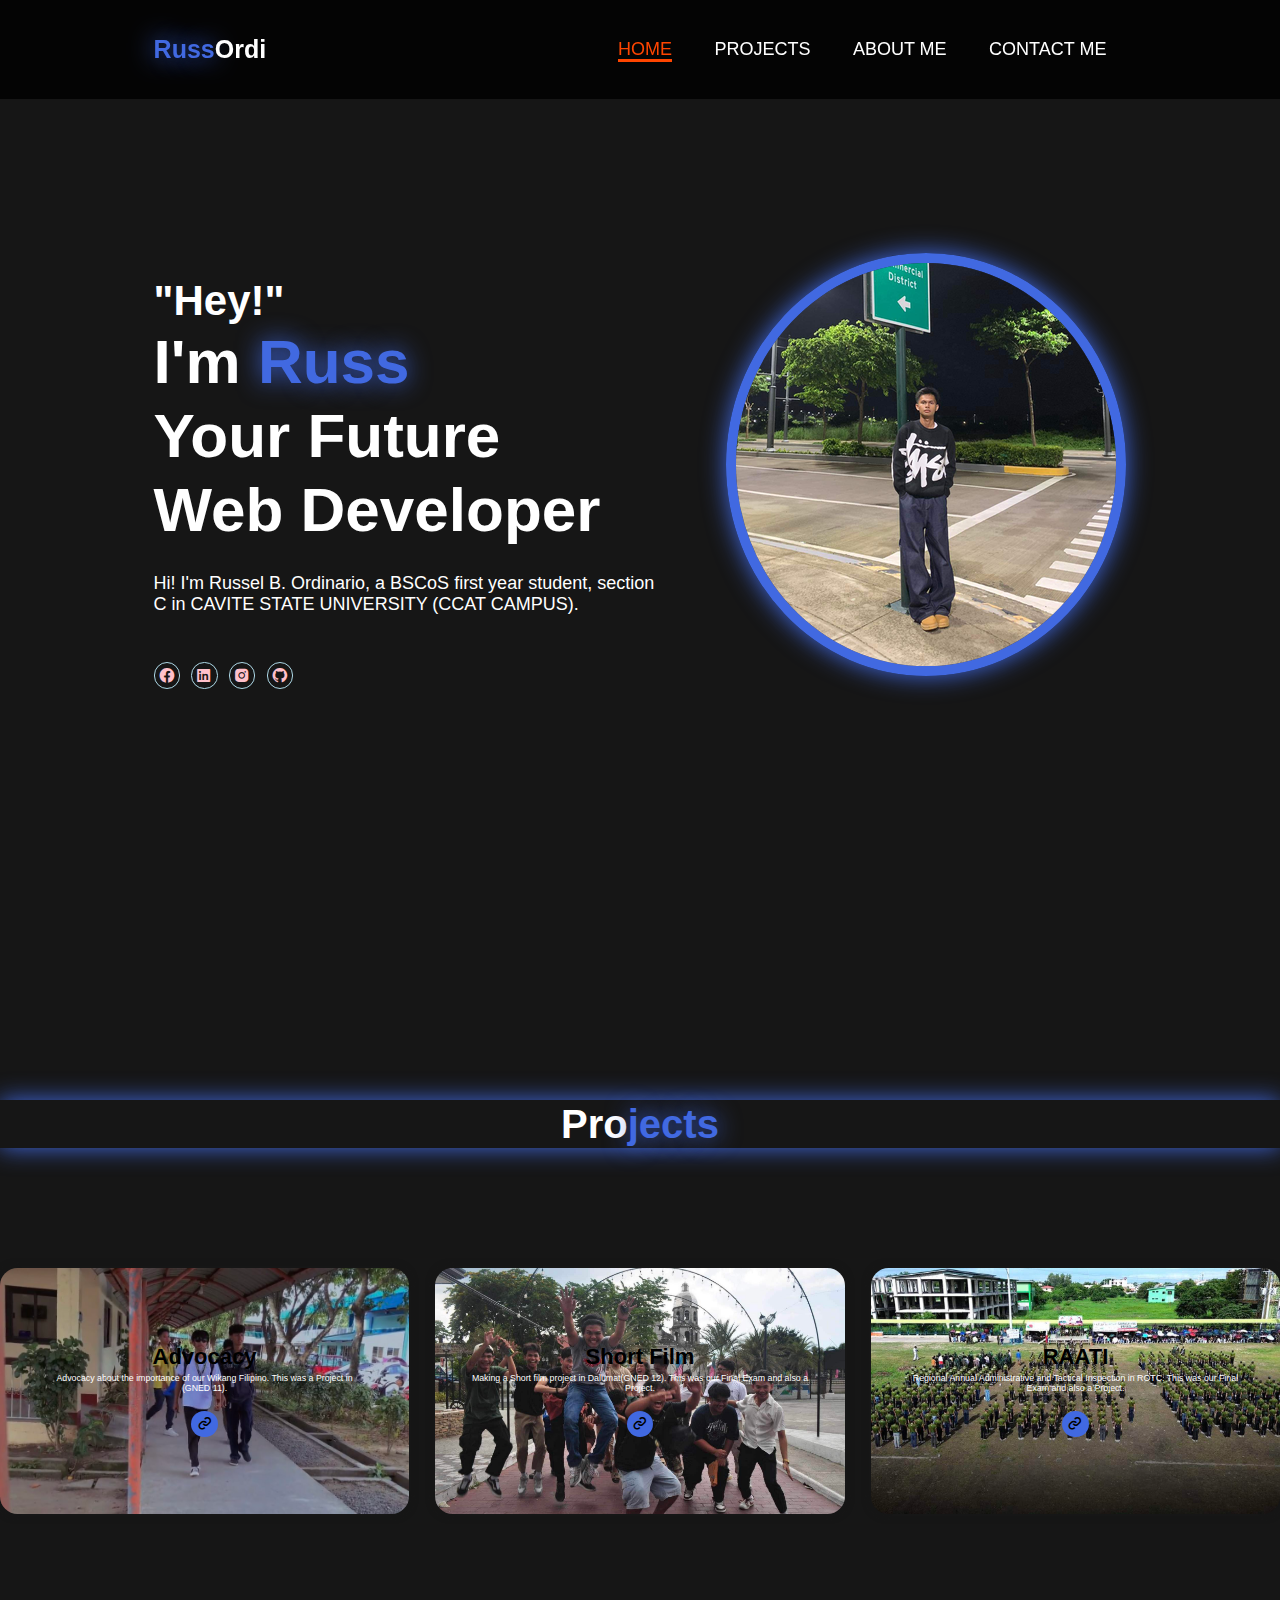
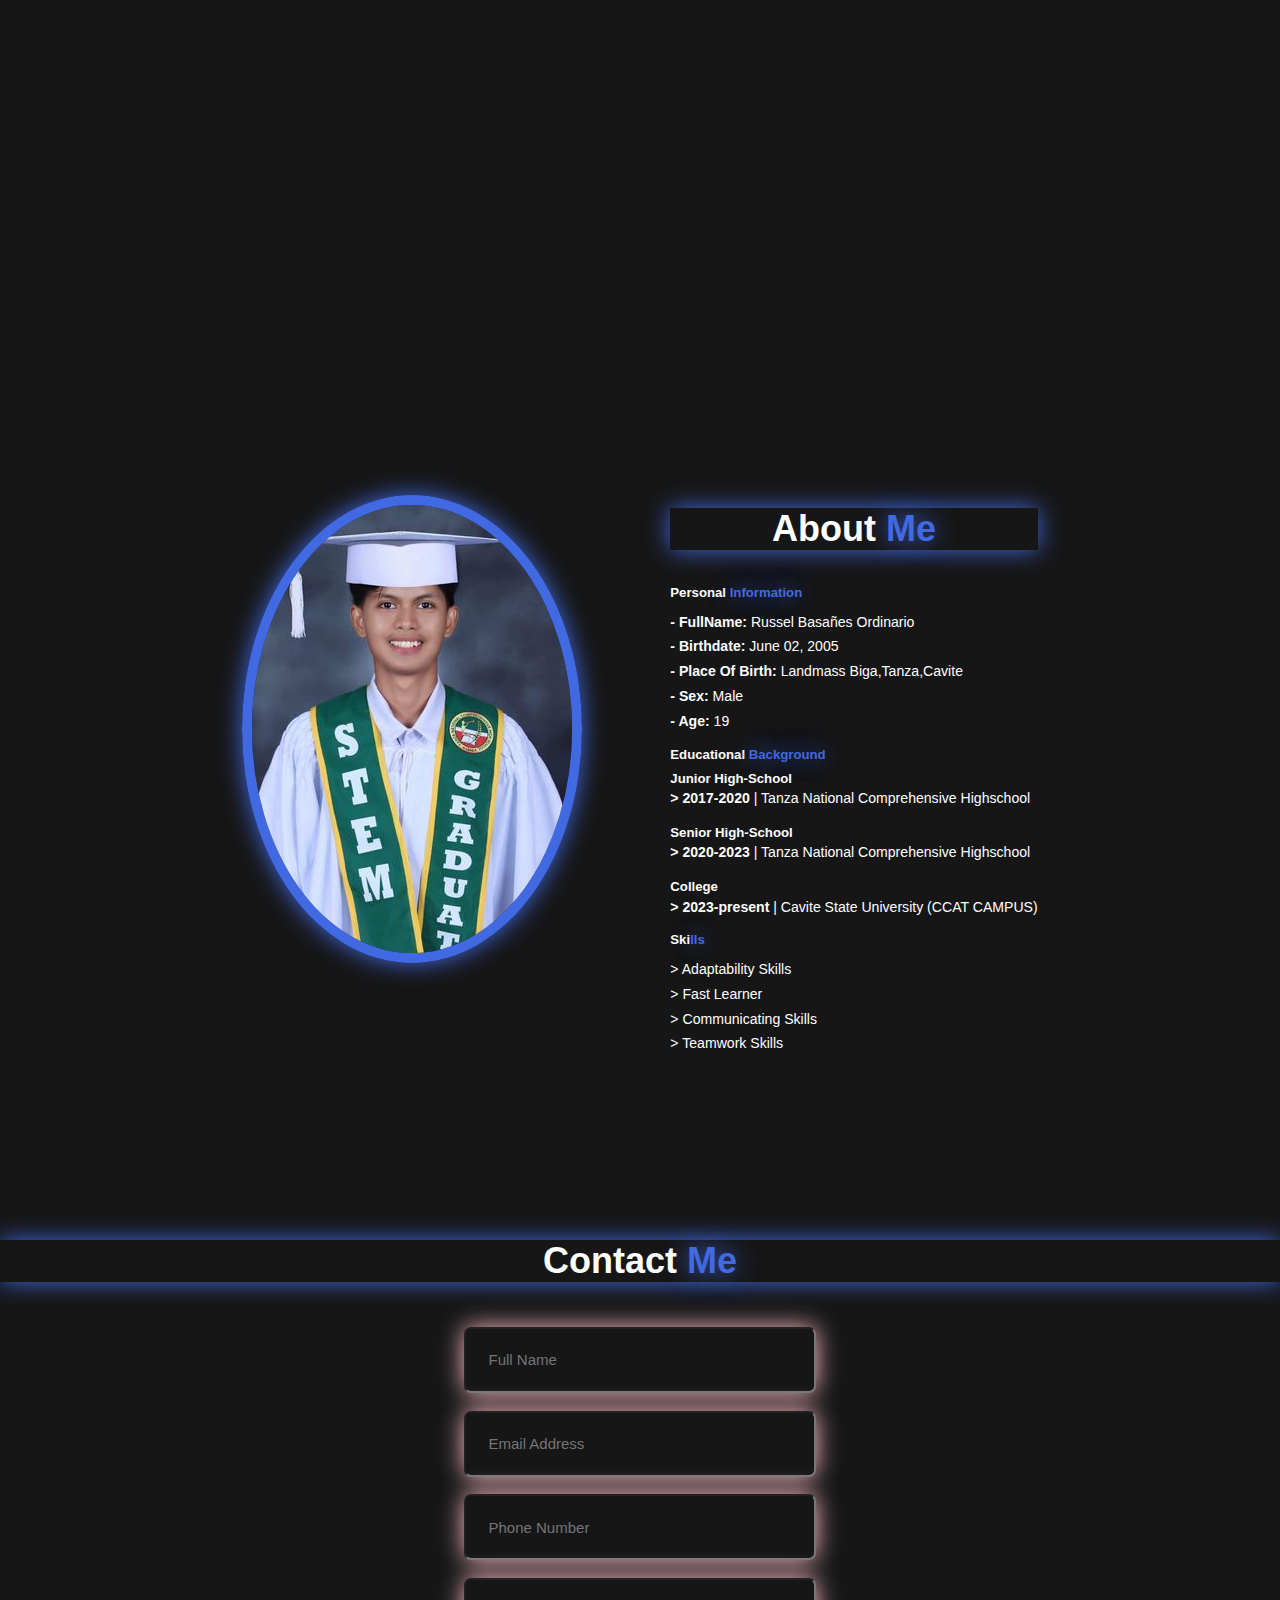
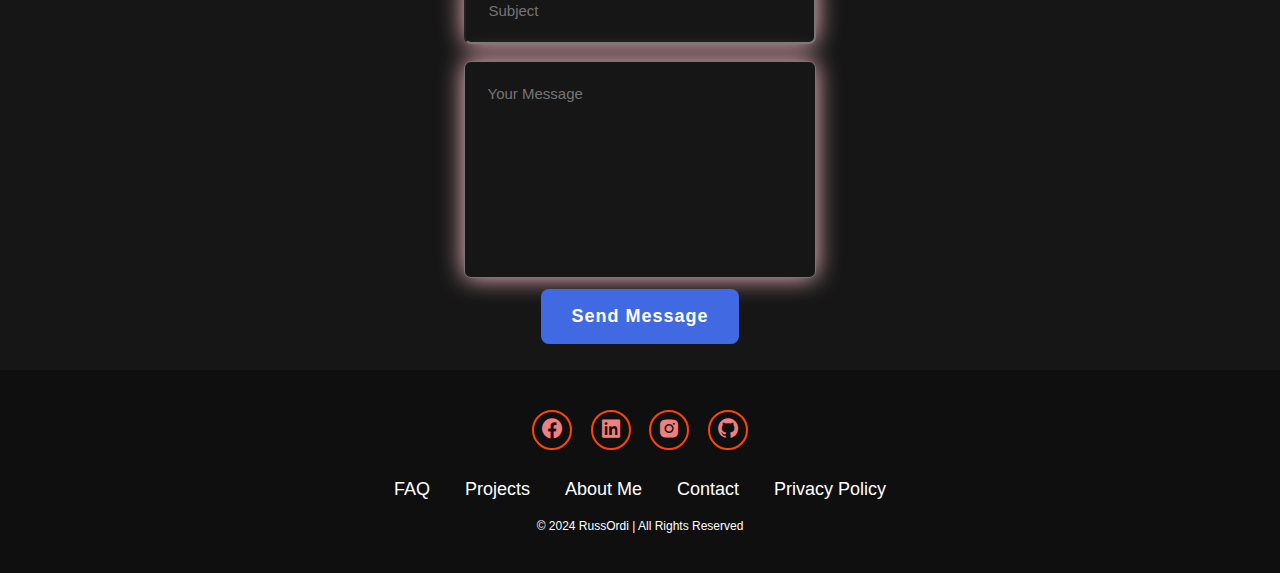
<file: index.html>
<!DOCTYPE html>
<html lang="en">
    <head>
        <meta charset="UTF-8">
        <meta name="viewport" content="width=device-width, initial-scale=1.0">
        <title>Russ Ordi (Portfolio)</title>
        <link rel="stylesheet" href="style.css">
        <link href='https://unpkg.com/boxicons@2.1.4/css/boxicons.min.css' rel='stylesheet'>
        <link rel="icon" type="image/x-icon" href="russ.png">    
    </head>

    <body>
        <header class="header">
            <a href="#homepage" class="logo"><span>Russ</span>Ordi
            </a>
           
            <i class='bx bx-menu' id="menu-btn"></i>

            <nav class="navbar">
                <a href="#homepage" class="active">HOME</a>
                <a href="#projectt">PROJECTS</a>
                <a href="#aboutme">ABOUT ME</a>
                <a href="#contact-form" >CONTACT ME</a>
            </nav>
            

        </header>

        <section class="home" id="homepage">
            <div class="textcolor">
                <div class="home-content">
                    <h3>"Hey!"</h3>
    
                    <h1>I'm <span>Russ<br></span>Your Future <br>Web Developer</h1>
                    
                    <p>Hi! I'm Russel B. Ordinario, a BSCoS first year student, section C in CAVITE STATE UNIVERSITY (CCAT CAMPUS).</p>
    
                <div class="social-icons">
                    <a href="https://www.facebook.com/profile.php?id=100075472354627"><i class='bx bxl-facebook-circle'></i></a>
                    <a href="#"><i class='bx bxl-linkedin-square'></i></a>
                    <a href="https://www.instagram.com/russ.ordi/"><i class='bx bxl-instagram-alt'></i></a>
                    <a href="https://github.com/russordi"><i class='bx bxl-github'></i></a>
                </div>   
                        
                       <!-- <div class="btn-box" id="skills-btn">
                            <button class="btn-1">Skills
                            </button>
                        </div> -->
            </div>
            </div>
            <div class="img-box">
                <img src="russ.png" alt="">
            </div>
        </section>

        <section class="project" id="projectt">
            <h2 class="headingg">Pro<span>jects</span></h2>

          
          <div class="project-con">
            <div class="project-box">
                <img src="tamangla.jpg" alt="">
                <div class="project-info">
                    <h4>Advocacy</h4>
                    <p>Advocacy about the importance of our Wikang Filipino. 
                        This was a Project in <br> (GNED 11).</p>
                    <a href=https://drive.google.com/file/d/14xbwiCgMoczzDQMN-0cdrW13bMQtgv6U/view?usp=drive_link><i class='bx bx-link' ></i></a>
                </div>
            </div>
         
            
            
            <div class="project-box">
                <img src="shortfilm.jpg" alt="">
                <div class="project-info">
                    <h4>Short Film</h4>
                    <p>Making a Short film project in Dalumat(GNED 12). This was our Final Exam and also a Project.</p>
                    <a href=https://drive.google.com/file/d/1r3dgiDltfLSR6ifNi8FUc6yY9-HjxSSU/view?usp=drive_link><i class='bx bx-link' ></i></a>
                </div>
            </div>
            

            
            <div class="project-box">
                <img src="raatti.jpg" alt="">
                <div class="project-info">
                    <h4>RAATI</h4>
                    <p>Regional Annual Administrative and 
                        Tactical Inspection in ROTC. This was our Final Exam and also a Project.</p>
                    <a href="https://www.facebook.com/junglefighterdivision/videos/473829908528209"><i class='bx bx-link' ></i></a>
                </div>
            </div>
            </div>
        </section>

        <section class="about-me" id="aboutme">
            <div class="aboutme-img">
                <img src="gradpic.jpg" alt="">
            </div>

            <div class="aboutme-content">
                <h1 class="heading">About <span>Me</span></h1>
                <h2>
                    Personal <span>Information</span>
                </h2><br>
                <p> <b>- FullName:</b> Russel Basañes Ordinario</p>
                <p> <b>- Birthdate:</b> June 02, 2005</p>
                <p> <b>- Place Of Birth:</b> Landmass Biga,Tanza,Cavite</p>
                <p> <b>- Sex:</b> Male</p>
                <p> <b>- Age:</b> 19</p><br>
           
                <h2>Educational <span>Background</span></h2><br>
                <h3>Junior High-School</h3>
                <p><b>> 2017-2020</b> | Tanza National Comprehensive Highschool</p><br>
                
                 <h3>Senior High-School</h3>
                 <p><b>> 2020-2023</b> | Tanza National Comprehensive Highschool</p><br>
                 
                 <h3>College</h3>
                 <p><b>> 2023-present</b> | Cavite State University (CCAT CAMPUS)</p><br>

                 <h2>Ski<span>lls</span></h2><br>
                <p>> Adaptability Skills</p>
                <p>> Fast Learner</p>
                <p>> Communicating Skills</p>
                <p>> Teamwork Skills</p>
            </div>

            

        </section>

        <section class="contact-page" id="contact-form">
            <h2 class="contact-me">Contact 
                <span>Me</span></h2>
            <form action="#">

                <div class="input-box">
                    <input type="text" placeholder="Full Name">
                    <input type="email" placeholder="Email Address">
                </div>

                <div class="input-box">
                    <input type="contact-number" placeholder="Phone Number">
                    <input type="text" placeholder="Subject">
                </div>

                <textarea name="" id="" cols="30"
                rows="10" placeholder="Your Message"></textarea>

                <input type="submit" value="Send Message" class="btn-1">

            </form>    
        </section>

        <footer class="footer">
            <div class="social">
                <a href="https://www.facebook.com/profile.php?id=100075472354627"><i class='bx bxl-facebook-circle'></i></a>
                <a href="#"><i class='bx bxl-linkedin-square'></i></a>
                <a href="https://www.instagram.com/russ.ordi/"><i class='bx bxl-instagram-alt'></i></a>
                <a href="https://github.com/russordi"><i class='bx bxl-github'></i></a>
            </div>

            <ul class="list">
                <li>
                    <a href="#">FAQ</a>
                </li>
                <li>
                    <a href="#projectt">Projects</a>
                </li>
                <li>
                    <a href="#aboutme">About Me</a>
                </li>
                <li>
                    <a href="#contact-form">Contact</a>
                </li>
                <li>
                    <a href="#">Privacy Policy</a>
                </li>
            </ul>

            <p class="copyright">© 2024 RussOrdi | All 
                Rights Reserved</p>
            </footer>     




            <script src="java.js"></script>
    </body>
</html>
</file>
<file: style.css>
*{

    margin: 0;
    padding: 0;
    box-sizing: border-box;
    font-family: 'Poppins' ,sans-serif;
    text-decoration: none;
    list-style: none;

}

html{
    scroll-behavior: smooth;
}

body{
    background: rgb(22, 22, 22);
}

.header{
    position: fixed;
    top: 0;
    left: 0;
    width: 100%;
    padding: 35px 12%;
    background: rgba(0, 0, 0, 0.8);
    backdrop-filter: blur(10px);
    display: flex;
    justify-content: space-between;
    align-items: center;
    z-index: 100;
}

.logo{
    font-size: 25px;
    color: white;
    font-weight: 600;
    transition: 0.3s ease;
}

.logo:hover{
    color: royalblue;
    text-shadow: 0 0 25px royalblue,
                 0 0 50px royalblue;
    transform: scale(1.1);
}

span{
    color: royalblue;
    text-shadow: 0 0 25px royalblue;
}

.navbar a{
    font-size: 18px;
    color: white;
    font-weight: 500;
    margin: 0 20px;
    border-bottom: 3px solid transparent;
    transition: 0.3s ease;   
}

.navbar a:hover,
.navbar a.active{
    color: orangered;
    border-bottom: 3px solid orangered;
}

#menu-btn{
    font-size: 3.6rem;
    color: royalblue;
    font-weight: 800;
    cursor: pointer;
    transition: 0.3s ease;
    display: none;
}

.contact{
    padding: 10px 28px;
    background-color: white;
    color: black;
    border: 2px solid transparent;
    border-radius: 8px;
    font-size: 16px;
    letter-spacing: 1px;
    font-weight: 600;
    transition: 0.3 ease;
}

.contact:hover{
    background-color: blue;
    box-shadow: 0 0 25px blue;
    color: white;
}

.textcolor{
    color: white;
}

.home{
    width: 100%;
    min-height: 100vh;
    background: rgb(22, 22, 22);
    display: flex;
    align-items: center;
    gap: 7em;
    padding: 30px 12% 0;
}

.home-content{
    max-width: 800px;
}

.home-content h3{
    font-size: 42px;
    margin-top: 6rem;
}

.home-content h1{
    font-size: 62px;
    line-height: 1.2;
}

.home-content p{
    font-size: 18px;
    margin: 25px 0 30px;
}

.social-icons a{
    display: inline-flex;
    justify-content: center;
    align-items: center;
    width: 3rem;
    height: 3rem;
    background-color: transparent;
    border: 0.2rem solid lightblue;
    font-size: 2rem;
    border-radius: 50%;
    color: pink;
    margin: 2rem 1.0rem 2rem 0;
    transition: 0.3s ease;
}

.social-icons a:hover{
    color: lightcoral;
    background-color: transparent;
    box-shadow: 0 0 25px royalblue,
                0 0 50px royalblue;
}

.btn-box{
    width: 345px;
    display: flex;
    gap: 2em;
}

.btn-1{
    padding: 15px 28px;
    background-color: royalblue;
    color: white;
    border: 2px solid transparent;
    border-radius: 8px;
    font-size: 18px;
    letter-spacing: 1px;
    font-weight: 600;
    transition: 0.3s ease;
    cursor: pointer;
}

.btn-1:hover{
    background-color: royalblue;
    color: black;
    box-shadow: 0 0 25px royalblue;
    border: 2px solid white;
}

.img-box img{
    border-radius: 50%;
    border: 10px solid royalblue;
    box-shadow: inset 0 0 25px royalblue,
                      0 0 25px royalblue;   
}

.img-box img a:hover{
    transform: scale(1,2)translateY(-10px);
    box-shadow: 0 0 25px royalblue;
    border: 2px solid royalblue;
    
}

::-webkit-scrollbar{
    width: 15px;
}

::-webkit-scrollbar-thumb{
    background-color: blue;
}

::-webkit-scrollbar-track{
    background-color: rgba(65, 64, 64, 0.6);
    width: 50px;
}

.project{
    background-color: rgb(22, 22, 22);
    width: 100%;
    min-height: 100vh;
}

.project h2{
    text-align: center;
    margin-top: 5em;
    margin-bottom: 3em;
    font-size: 40px;
    color: white;
    box-shadow:0 0 25px royalblue ;
    line-height: 1.2;
}

.project-con{
    display: grid;
    grid-template-columns: repeat(3, 1fr);
    align-items: center;
    gap: 3rem;
}

.project-con .project-box{
    position: relative;
    border-radius: 2rem;
    box-shadow: 0 0  1rem rgb(22, 22, 22);
    overflow: hidden;
    display: flex;
}

.project-box img{
    width: 100%;
    transition: 0.5s ease;
}

.project-box:hover img{
    transform: scale(1.1);
}

.project-box .project-info{
    position: absolute;
    bottom: 0;
    left: 0;
    width: 100%;
    height: 100%;
    color: white;
    display: flex;
    justify-content: center;
    align-items: center;
    flex-direction: column;
    text-align: center;
    padding: 0 4rem;
    cursor: pointer;
    transition: 0.3s ease;
}

.project-box .project-info:hover{
    background: radial-gradient(rgba(0, 0, 0, 0.105),
    lightcoral);
    transform: scale(1.1);
}

.project-info h4{
    font-size: 2.5rem;
    color: black;
    font-weight: 800;
}

.project-info p{
    font-size: 1rem;
    margin: 0.3rem 0 2rem;
}

.project-info a{
    display: inline-flex;
    justify-content: center;
    align-items: center;
    width: 3rem;
    height: 3rem;
    background: royalblue;
    border-radius: 50%;
}

.project-info a i{
    font-size: 2rem;
    color: black;
}

.about-me{
    display: flex;
    justify-content: center;
    align-items: center;
    gap: 10rem;
    background: rgb(22, 22, 22) ;
}

.aboutme-img img{
    border-radius: 50%;
    border: 10px solid royalblue;
    box-shadow: inset 0 0 25px royalblue,
                      0 0 25px royalblue;   
}

.heading{
    text-align: center;
    margin-top: 3em;
    margin-bottom: 1em;
    font-size: 36px;
    color: white;
    box-shadow:0 0 25px royalblue ;
}

.about-me h2{
    text-align: left;
    line-height: 1.0;
    color: white;
}

.about-me h3{
    font-size: 1.5rem;
    color: white;
}

.about-me p{
    font-size: 1.6rem;
    margin: 0.5rem 0 1rem;
    color: white;
}

.contact-page h2{
    text-align: center;
    margin-top: 5em;
    margin-bottom: 1em;
    font-size: 36px;
    color: white;
    box-shadow:0 0 25px royalblue ;
}

.contact-page form{
    max-width: 40em;
    margin: 3rem auto;
    text-align: center;
    margin-bottom: 3em;
}

.contact-page form .input-box{
    display: flex;
    justify-content: center;
    flex-wrap: wrap;
}

.contact-page form .input-box input,
.contact-page form textarea{
    width: 100%;
    padding: 1.5em;
    font-size: 15px;
    color: white;
    background: rgb(22, 22, 22);
    border-radius: .8rem;
    margin: 1rem 0;
    resize: none;
    box-shadow: 0 0 25px pink;
}

.footer{
    position: relative;
    bottom: 0;
    width: 100%;
    padding: 40px 0;
    background-color: rgb(15, 15, 15);
}

.footer .social{
   text-align: center;
   padding-bottom: 25px;
   color: white;
}

.footer .social a{
    font-size: 24px;
    color: lightcoral;
    border: 2px solid orangered;
    width: 40px;
    height: 40px;
    line-height: 38px;
    display: inline-block;
    text-align: center;
    border-radius: 50%;
    margin: 0 8px;
    box-shadow: inset 0 0 10px pink, o o 10px pink;
    transition: 0.3s ease;
}

.footer .social a:hover{
    transform: scale(1,1)translateY(-10px);
    color: lightsalmon;
    border: 2px solid pink;
}

.footer ul{
    margin-top: 0;
    padding: 0;
    font-size: 18px;
    line-height: 1.6;
    margin-bottom: 0;
    text-align: center;
}

.footer ul li a{
    color: white;
    border-bottom: 3px solid transparent;
    transition: 0.3s ease;
}

.footer ul li a:hover{
    border-bottom: 3px solid royalblue;
}

.footer ul li{
    display: inline-block;
    padding:  0 15px;
}

.footer .copyright{
    margin-top: 15px;
    text-align: center;
    font-size: 12px;
    color: white;
}

@media(max-width: 1285px) {
    html {
        font-size: 55%;
    }
    
    .services-container {
        padding-bottom: 7rem;
        grid-template-columns: repeat(2,1fr);
        margin: 0 5rem;
    }
}

@media(max-width:995px){
    #menu-btn{
        display: block;
    }

    header{
        padding: 2rem 3%;
    }
    section{
        padding: 5rem 5% 2rem;
    }
    .project{
        padding-bottom: 5rem;
    }
    .footer{
        padding: 2rem 3%;
    }
}

@media(max-width: 895px){
    #menu-btn{
        display: block;
    }
    .navbar{
        position: absolute;
        top: 100%;
        left: 0;
        width: 100%;
        padding: 1rem 3%;
        background: rgb(22, 22, 22);
        border-top: .1rem solid rgba(0, 0, 0, 0.104);
        display: none;
    }
    .navbar.active{
        display: block;
    }
    .navbar a{
        display: block;
        font-size: 2rem;
        margin:5rem 0;
    }
    .home{
        flex-direction: column;
        margin-top: 1rem;
    }
    .home-content h3{
        font-size: 2.rem;
    }
    .home-content h1{
        font-size: 5rem;
    }
    .img-box img{
        width: 90vw;
        margin-top: 2rem;
    }
    .about-me{
        flex-direction: column-reverse;
    }
    .about-me img{
        width: 80vw;
        margin-top: 2rem;
    }
    .project h2{
        margin-bottom: 3rem;
    }
    .project-con{
        grid-template-columns: repeat(1, 2fr);
    }
}
</file>
